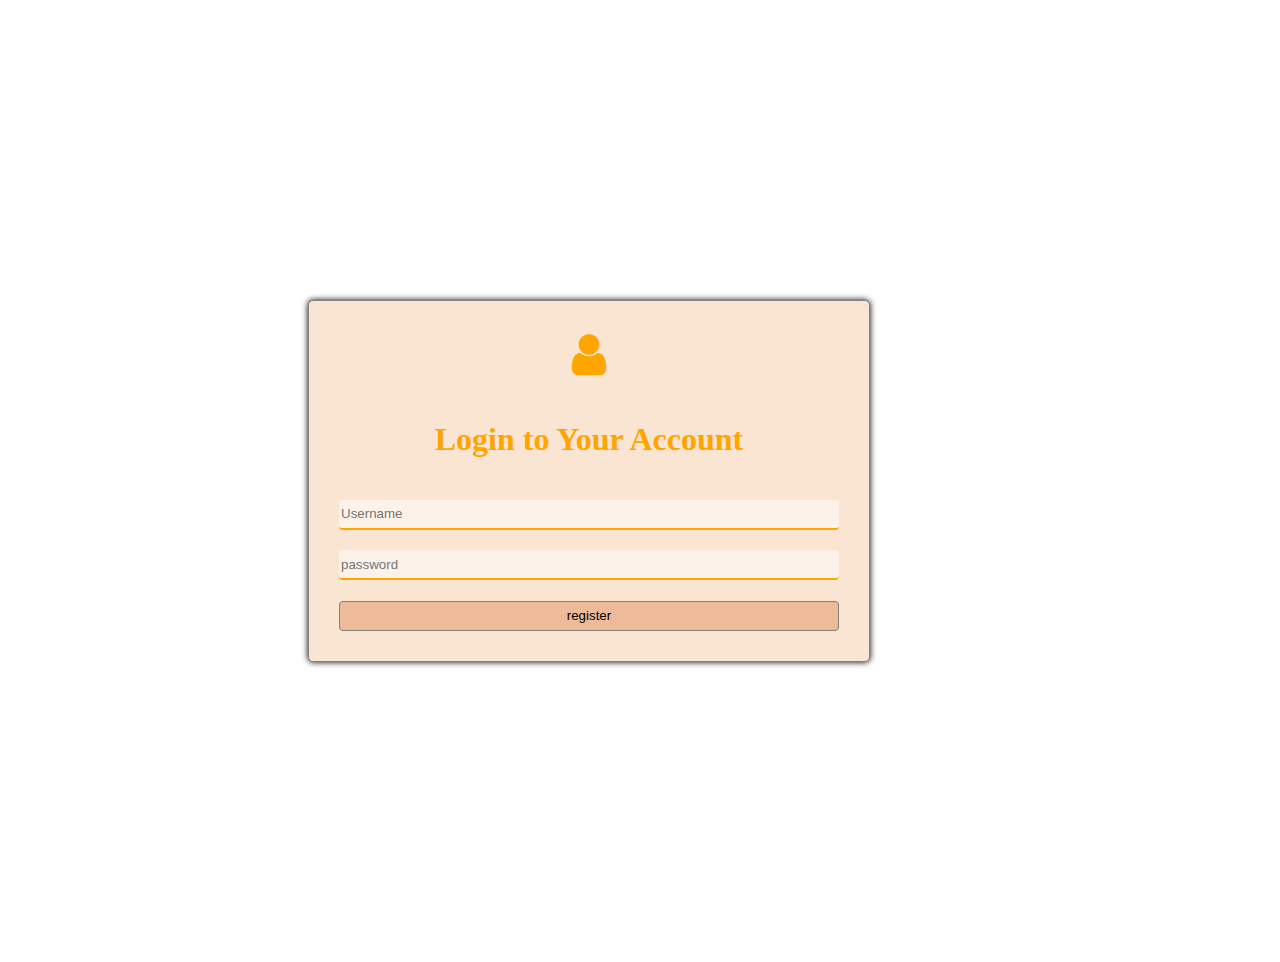
<file: index.html>
<html>
    <head>
        <link rel="stylesheet" type="text/css" href="login2css.css">
        <link rel="stylesheet" type="text/css" href="https://stackpath.bootstrapcdn.com/font-awesome/4.7.0/css/font-awesome.min.css">
    </head>
    <body>
        <div class="out">
            <div><i class="fa fa-user fa-3x" ></i></div> 
            <h1>Login to Your Account</h1>
            <div class="user">
                <input type="text" placeholder="Username" class="user1" >
            </div>
            <div class="pass">
                <input type="password" placeholder="password" class="pass1" >
            </div>
            <div class="submit">
                
                <input type="submit" value="register" class="submit1" >
                
            </div>
            
        </div>
    </body>

</html>
</file>
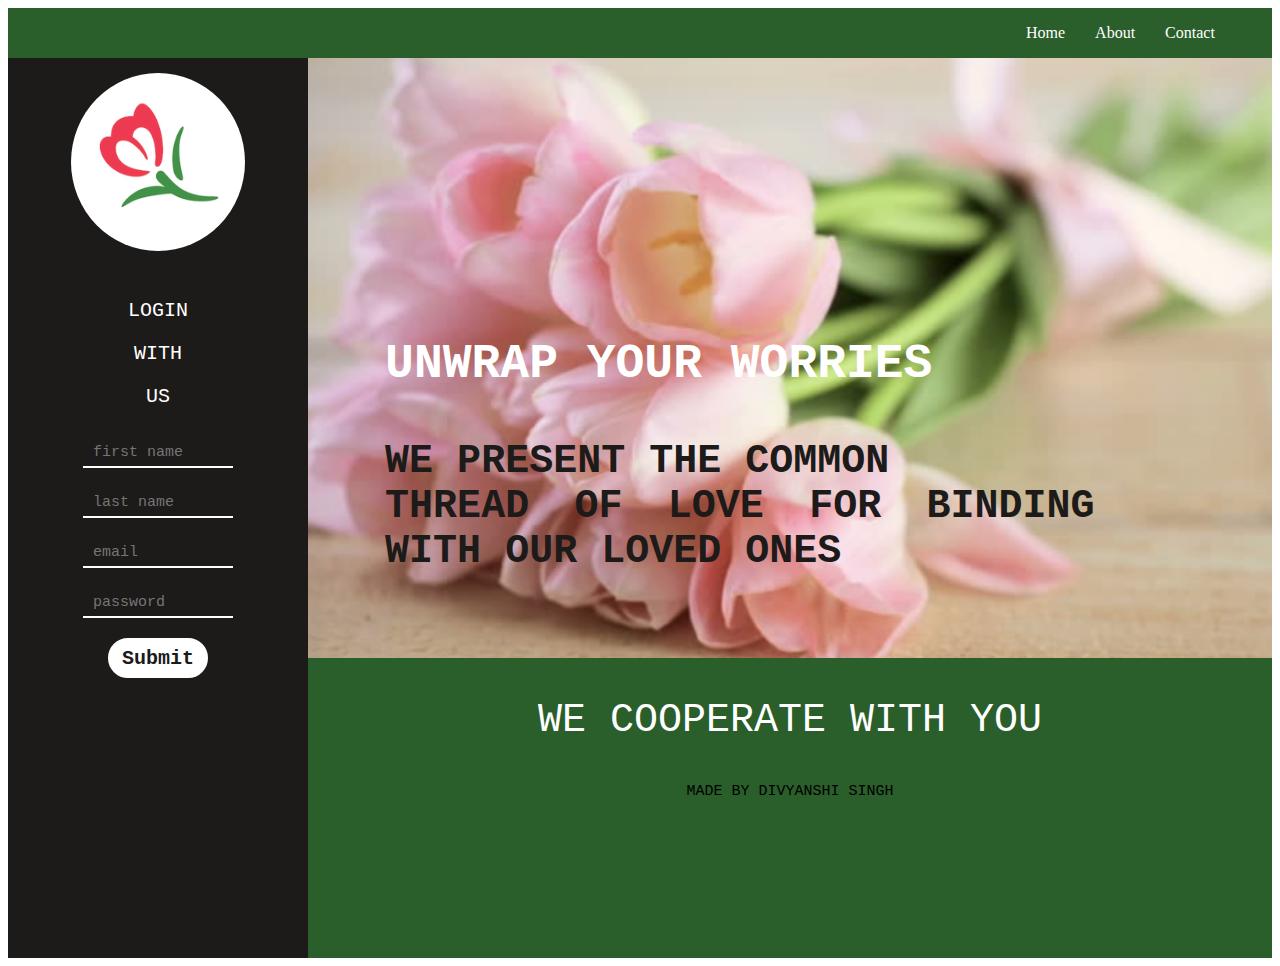
<file: cration.html>
<html>
    <title>Divyanshi Singh</title>
    <head>
        <link rel="stylesheet" href="creation.css"> 
    </head> 
    <body>
            <nav>
                    <ul>
                        <li><a href="#">Home</a></li>
                        <li><a href="#">About</a></li>
                        <li><a href="#">Contact</a></li>
                    </ul>
                </nav> 
        <div class="out">
            <div class="bar">
                <img src="logo.png" height=20% width=60% class="log"><br><br>
                <p class="first">Login</p>
                <p class="first">with</p>
                <p class="first">us</p>                
                <input type="text" placeholder="first name" class="user1"><br>
                <input type="text" placeholder="last name"class="user1"><br>
                <input type="email" placeholder="email" class="user1"><br>
                <input type="password" placeholder="password" class="user1"><br>
                <input type="submit"  class="sub"><br>
            </div>
            <div class="picture">
                <p class="unwrap">unwrap your worries</p>
                <p class="content">we present the common<br> 
                    thread of love for binding with our loved ones</p>
            </div>
            <div class="down">
                <p class="abc">we cooperate with you</p>
                <p class="xyz">made by Divyanshi Singh</p>
            </div>
        </div>
    </body>
</html>
</file>
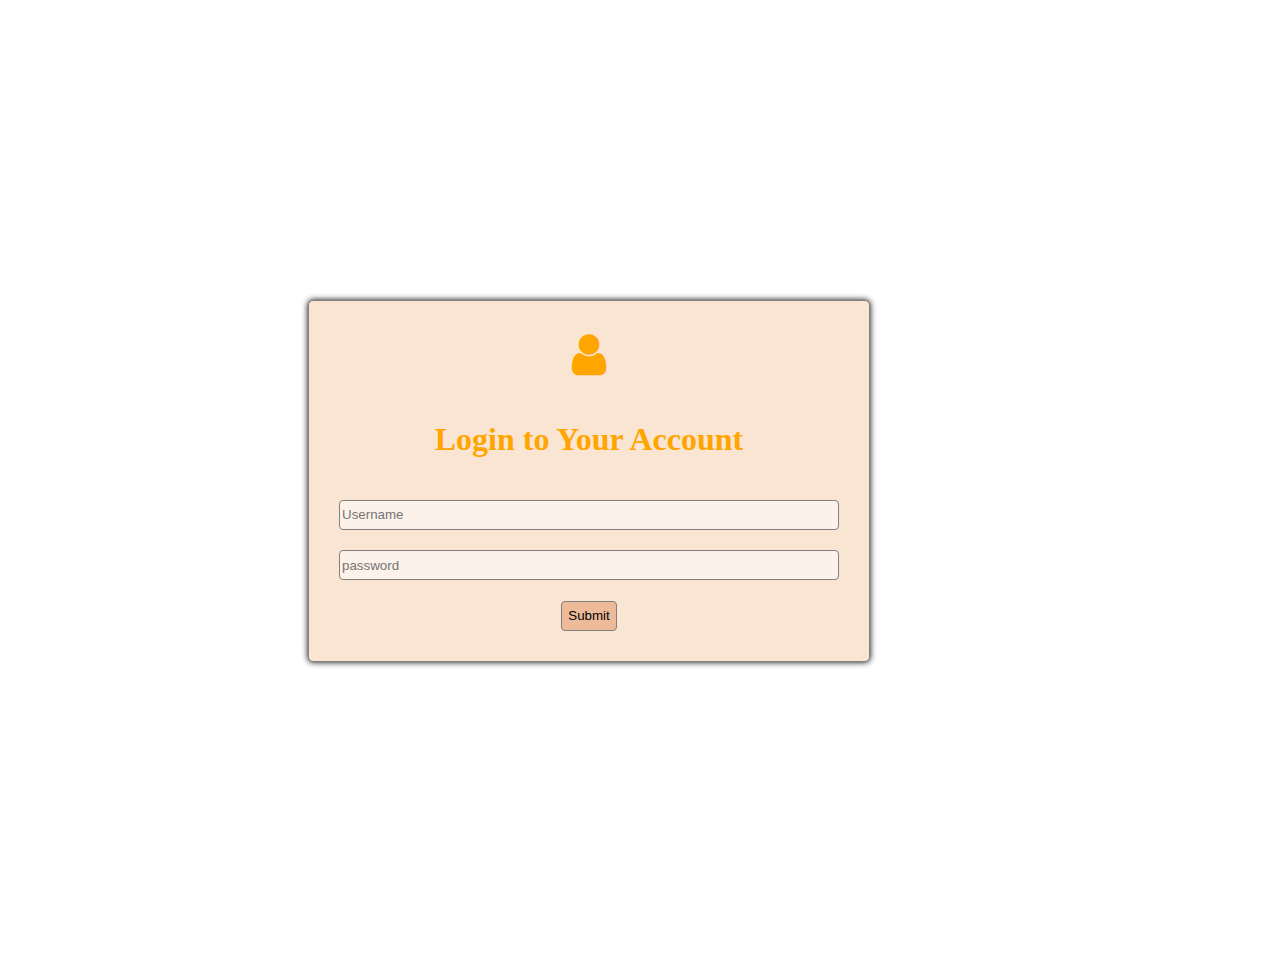
<file: login.html>
<html>
    <head>
        <link rel="stylesheet" type="text/css" href="logincss.css">
        <link rel="stylesheet" type="text/css" href="https://stackpath.bootstrapcdn.com/font-awesome/4.7.0/css/font-awesome.min.css">
    </head>
    <body>
        <div class="out">
            <div><i class="fa fa-user fa-3x" ></i></div> 
            <h1>Login to Your Account</h1>
            <div class="user">
                <input type="text" placeholder="Username" class="user1">
            </div>
            <div class="pass">
                <input type="password" placeholder="password" class="pass1">
            </div>
            <div class="submit">
                
                <input type="submit" placeholder="register" class="submit1">
                
            </div>
            
        </div>
    </body>

</html>
</file>
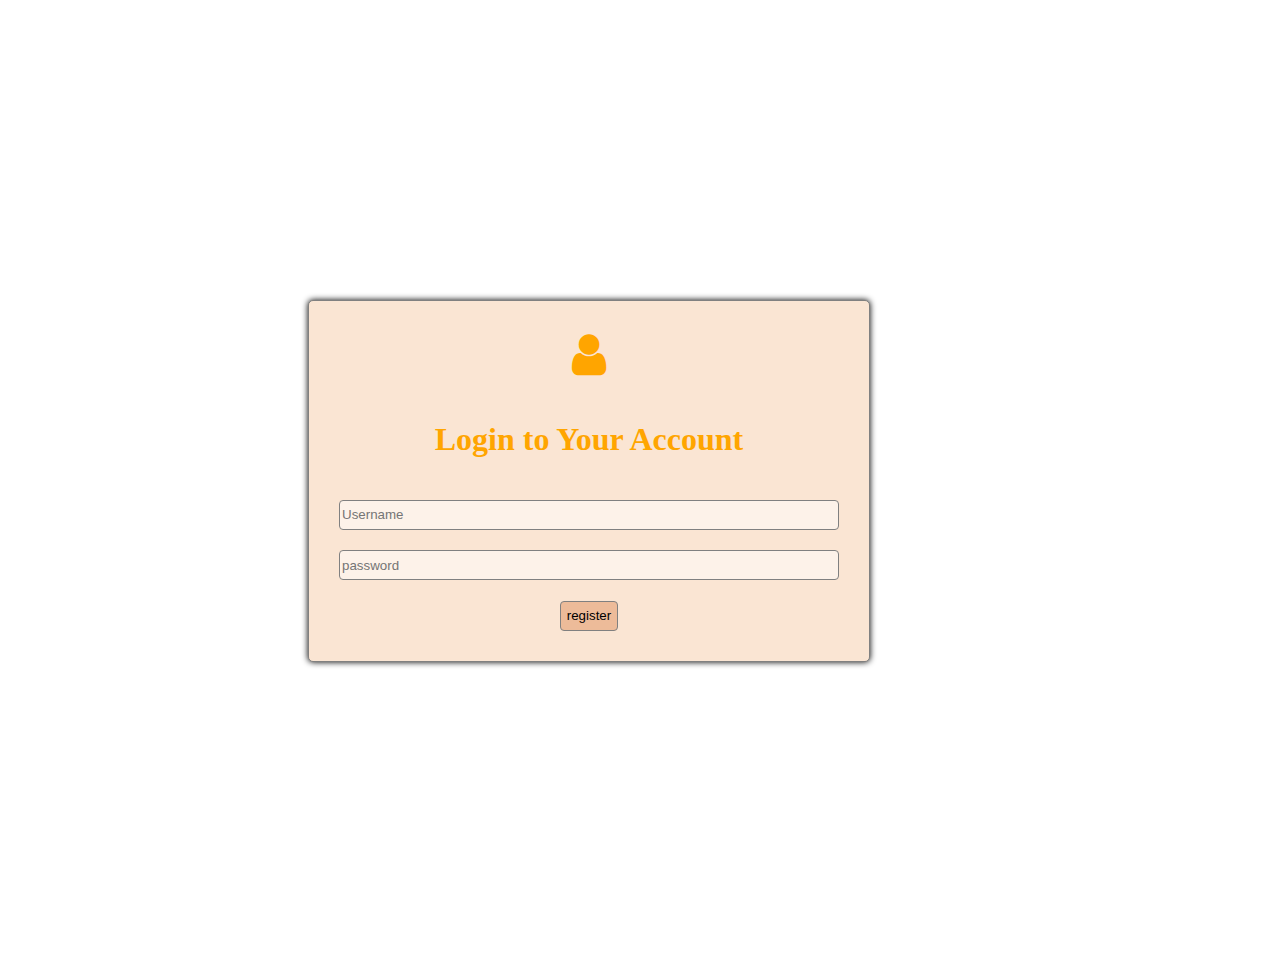
<file: login2.html>
<html>
    <head>
        <link rel="stylesheet" type="text/css" href="logincss.css">
        <link rel="stylesheet" type="text/css" href="https://stackpath.bootstrapcdn.com/font-awesome/4.7.0/css/font-awesome.min.css">
    </head>
    <body>
        <div class="out">
            <div><i class="fa fa-user fa-3x" ></i></div> 
            <h1>Login to Your Account</h1>
            <div class="user">
                <input type="text" placeholder="Username" class="user1" >
            </div>
            <div class="pass">
                <input type="password" placeholder="password" class="pass1" >
            </div>
            <div class="submit">
                
                <input type="submit" value="register" class="submit1" >
                
            </div>
            
        </div>
    </body>

</html>
</file>
<file: login2css.css>
.out{
    padding:30px;
    margin:300px;
    border:1px solid grey;
    border-radius: 5px;
    box-shadow: 0 0 6px;
    width:500px;
    height:300px;
    display:grid;
    grid-gap:20px; 
    background-color:#FAE5D3;
    text-align: center;
}
h1
{
    color:orange;
    text-align: center;
}
.user1,.pass1{
    width:500px;
    height:30px;
    border:none;
    border-bottom:2px solid orange;
    border-radius:4px;
    background-color:#FDF2E9
}
.submit1{
    width:500px;
    height:30px;
    border:1px solid grey;
    border-radius:4px;
    margin:0 auto;
    background-color:#EDBB99  
}
.submit1:hover{
    opacity:0.3;
}
.fa{
    color:orange;
}
</file>
<file: creation.css>
nav {
    display: flex;
    flex-direction:row;
    justify-content: space-between;
    background: rgb(42, 94, 42);
}
nav ul{
    list-style-type: none;
    display:flex;
    margin-left: 75%; 
    justify-content: space-around;mujhe to itna hi dikhana tha bas 
}
nav li{
     
    padding-left: 30px;

}
nav li a {
    text-decoration: none;
    color : white;
}
.bar{
    background-color:rgb(29, 26, 26);
    text-align:center;
    grid-area: x;
    padding:5px;
    text-align: center;
    float:left;
}
.log{
    border-radius:50%;
    padding:10px;
}
.down{
    background-color:rgb(42, 94, 42);
    grid-area:z;
    
}
.out{
    display: grid;
    grid-template-areas:"x y"
                        "x z";
    grid-template-columns:  300px 1fr; 
    grid-template-rows: 2fr 1fr;  
    height: 100vh;
}                           
.user1{
    width:150px;
    height:30px;
    border:none;
    border-bottom:2px solid white;
    outline:none;
    background:none;
    font-family:courier;
    padding:10px;
    font-size:15px;
}
.picture{
    grid-area:y;
    background-image:url(flower.png);
    background-repeat:no-repeat;
    background-size: 120%; 
    padding-top: 24%; 
    padding-left: 8%;
    
    
    
}
.first{ 
    font-size:40px;
    font-family:courier;
    text-transform:uppercase;
    text-align:center;
    font-size:20px;
    color:white;
}
.sub{
    height:40px;
    width:100px;
    border-radius:20px;
    background-color:white;
    color:rgb(29, 26, 26);
    border: 2px solid white;
    box-shadow:grey;
    font-family:courier;
    font-size:20px;
    font-weight:bold;
}
input{
    margin:10px;
}
.sub:hover{
  transform:scale(1.3);  
}

.unwrap{
    color:white;
    text-align:left;
    font-family:courier;
    font-size:3em;
    font-weight:bolder;   
    text-transform:uppercase; 
}
.content{
    color:rgb(29, 26, 26);
    text-align:left;
    font-family:courier;
    font-size:40px;
    text-transform:uppercase; 
    width: 80%; 
    text-align: justify; 
    font-weight: bolder; 
    
}
.abc{
    color:white;
    text-align:center;
    font-family:courier;
    font-size:40px;
    text-transform:uppercase;

}
.xyz{
    color:black;
    text-align:center;
    font-family:courier;
    font-size:15px;
    text-transform:uppercase;
}
</file>
<file: logincss.css>
.out{
    padding:30px;
    margin:300px;
    border:1px solid grey;
    border-radius: 5px;
    box-shadow: 0 0 6px;
    width:500px;
    height:300px;
    display:grid;
    grid-gap:20px; 
    background-color:#FAE5D3;
    text-align: center;
}
h1
{
    color:orange;
    text-align: center;
}
.user1,.pass1{
    width:500px;
    height:30px;
    border:1px solid grey;
    border-radius:4px;
    background-color:#FDF2E9
}
.submit1{
    width:auto;
    height:30px;
    border:1px solid grey;
    border-radius:4px;
    margin:0 auto;
    background-color:#EDBB99  
}
.fa{
    color:orange;
}
</file>
